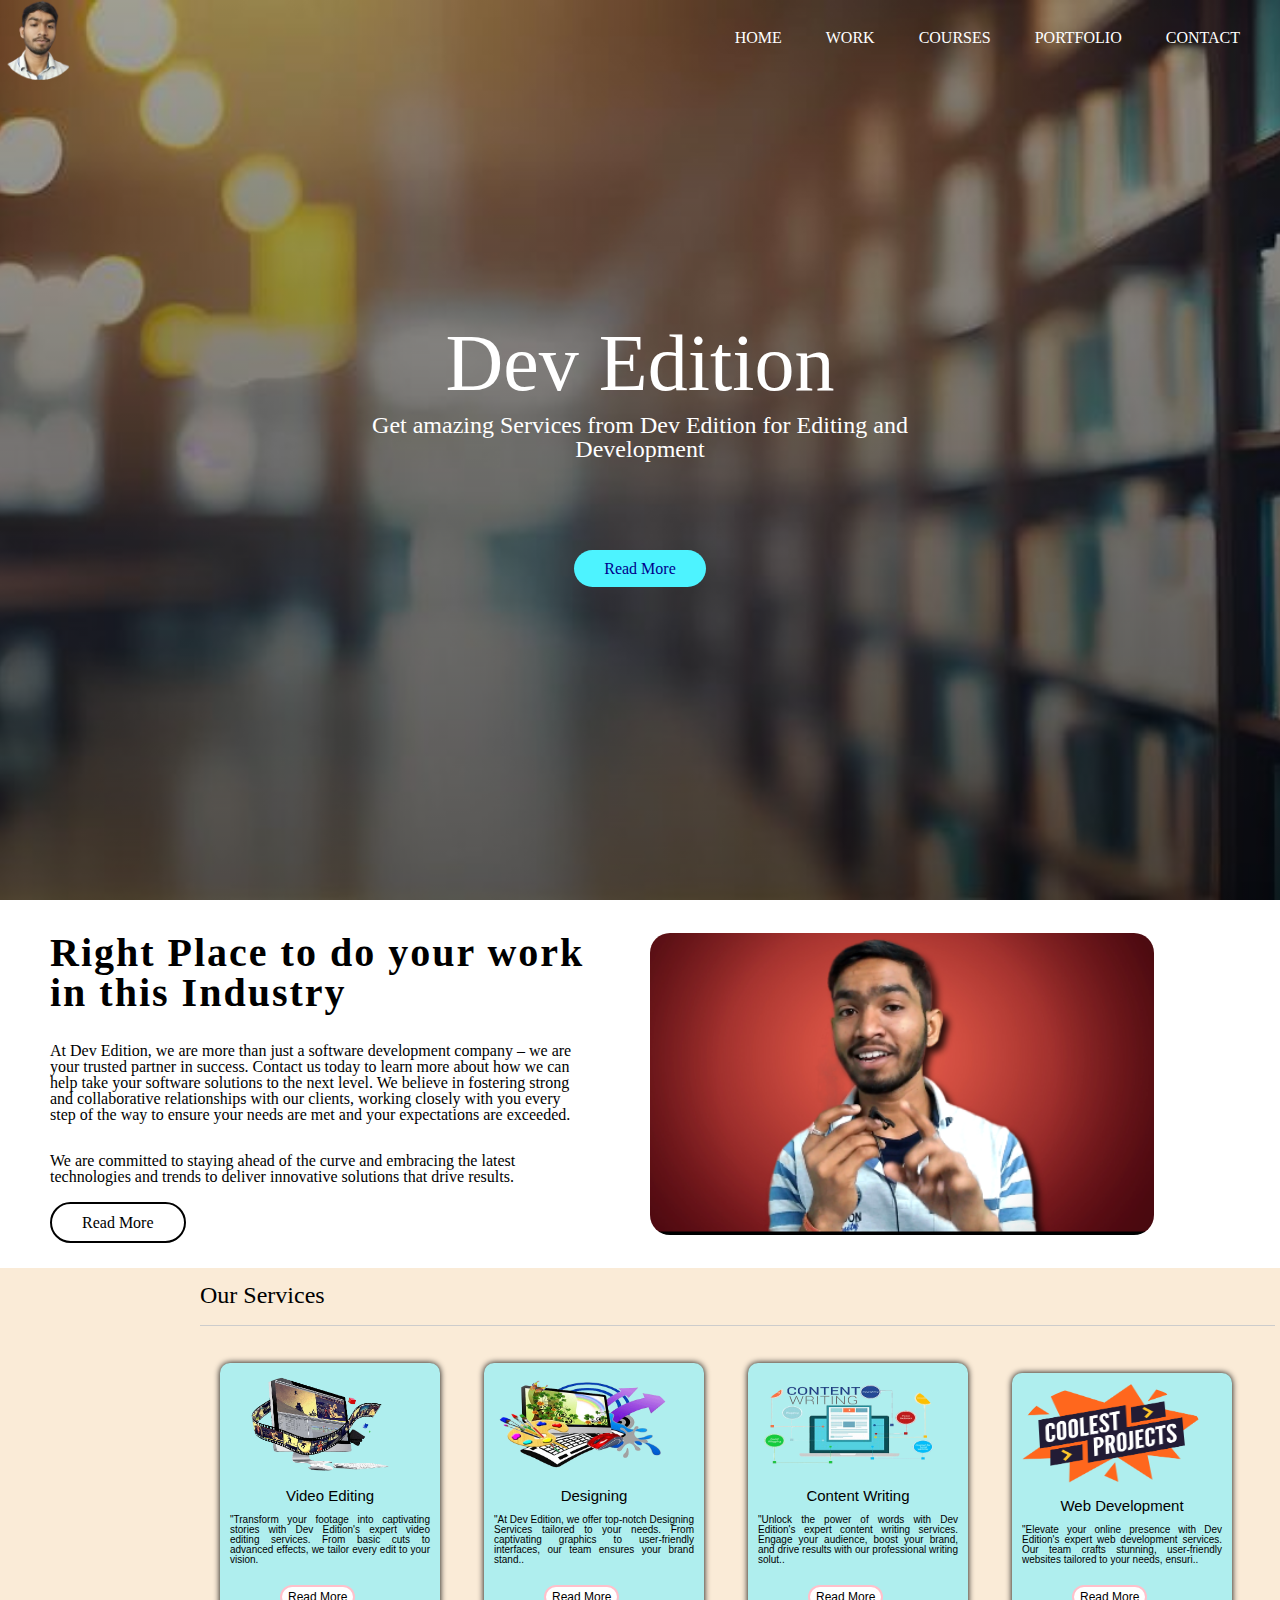
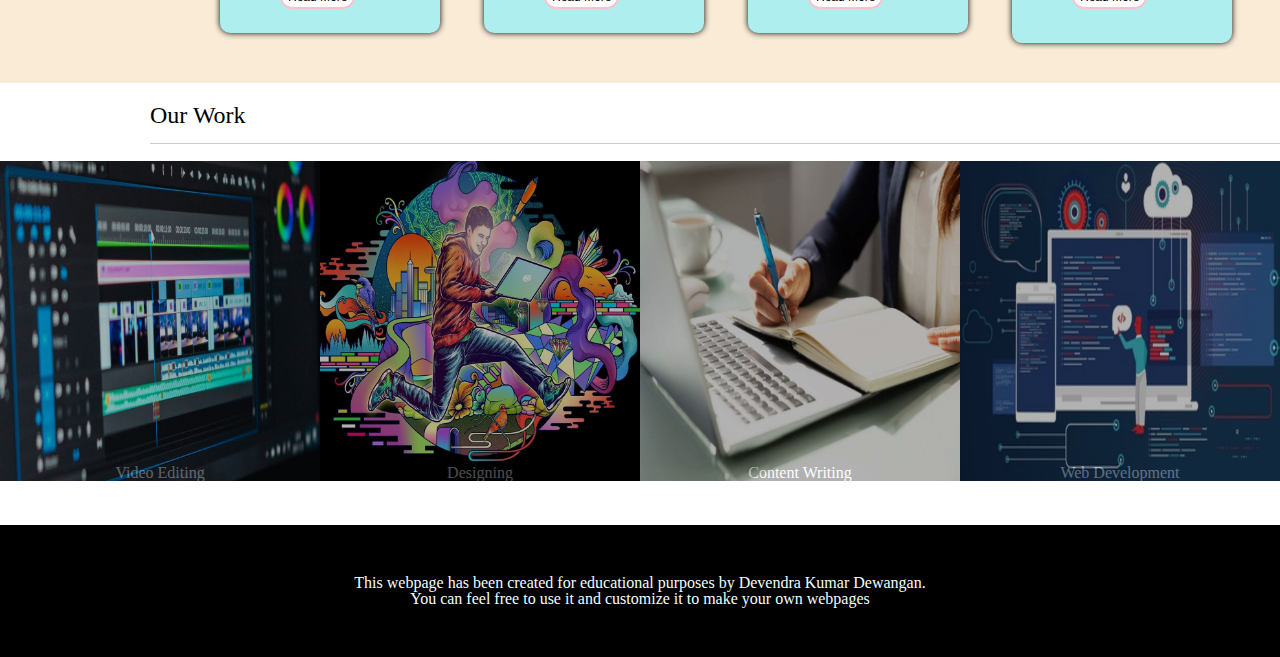
<file: index.html>
<html>
    <head>
        <title> Dev Edition - The Digital Service Agency</title>
        <link rel="stylesheet" type="text/css" href="vendors/css/fluid.css">
        <link rel="stylesheet" type="text/css" href="resources/css/style.css">
        
    </head>
    <body>
        <header>
            <nav>
                <img src="resources/img/Profile image.png" alt="TG logo" class="logo">
                <ul class="main-nav">
                    <li><a href="">Home</a></li>
                    <li><a href="https://www.youtube.com/@DevEdition002">Work</a></li>
                    <li><a href="">Courses</a></li>
                    <li><a href="DevendraProfile.html">Portfolio</a></li>
                    <li><a href="https://docs.google.com/forms/d/e/1FAIpQLSe4MQByzhrM-5MolJimonpEgA6lq37zYr7VQYS236AjN0OyGA/viewform?usp=sf_link">Contact</a></li>
                </ul>
            </nav>
            <div class="header-box">
                
                <div class="header-box-text">
                    <h1>Dev Edition</h1>
                    <h2>Get amazing Services from Dev Edition for Editing and Development</h2>    
                </div>
                    <a href="#" class="btn btn-full" target="_blank">Read More</a>     
            </div>
        </header>
        <!--About US Section-->
        <section class="about-section">
            <div class="row">
                <div class="col span_1_of_2 about-box">
                    <h2 class="about-heading"> Right Place to do your work in this Industry</h2>
                    <p class="about-para">At Dev Edition, we are more than just a software development company – we are your trusted partner in success. Contact us
                        today to learn more about how we can help take your software solutions to the next level.
                        We believe in fostering strong and collaborative relationships with our clients, working closely with you
                        every step of the way to ensure your needs are met and your expectations are exceeded.</p>
                    <p class="about-para">We are committed to staying ahead of the curve and embracing the latest technologies
                        and trends to deliver innovative solutions that drive results.</p>
                    <a href="" class="btn btn-ghost">Read More</a>
                </div>
                <div class="col span_1_of_2 about-box">
                    <img src="resources/img/about-img.png" alt="DE img on Laptop" class="laptop-image">
                </div>
            </div>  

        </section>

          <!--Card-Designing by (Techz dev) Devendra Kumar Dewangan-->

        <div class="cards-back">

            <h2 class="card-header">Our Services</h2>
            <hr>

            <div class="cards">
                    <img src="resources/img/Video Editing.png" alt="" class="cards-image">
                    
                    <div class="cards-info">

                        <h2>Video Editing</h2>
                        <p class="cards-para">"Transform your footage into captivating stories with Dev Edition's expert video editing services.
                            From basic cuts to advanced effects, we tailor every edit to your vision. </p>
                    </div> 
                    <a href="https://www.w3schools.com/html/" target="_blank" class="card-button">Read More</a>
            </div>
            
            <div class="cards">
                <img src="resources/img/Designing.png" alt="" class="cards-image">

                <div class="cards-info">

                    <h2>Designing</h2>
                    <p class="cards-para">"At Dev Edition, we offer top-notch Designing Services tailored to your needs. From captivating graphics to user-friendly interfaces,
                        our team ensures your brand stand.. </p>
                </div>
                <a href="https://www.w3schools.com/css/default.asp" target="_blank" class="card-button">Read More</a>
            </div>
            
            <div class="cards">
                <img src="resources/img/Content Writing.png" alt="" class="cards-image">

                <div class="cards-info">

                    <h2>Content Writing</h2>
                    <p class="cards-para">"Unlock the power of words with Dev Edition's expert content writing services.
                        Engage your audience, boost your brand, and drive results with our professional writing solut..</p>
                </div>
                <a href="https://www.w3schools.com/js/js_intro.asp" target="_blank" class="card-button">Read More</a>
            </div>   
            
            <div class="cards">
                <img src="resources/img/coolest projects.png" alt="" class="cards-image">

                <div class="cards-info">

                    <h2>Web Development</h2>
                    <p class="cards-para">"Elevate your online presence with Dev Edition's expert web development services.
                        Our team crafts stunning, user-friendly websites tailored to your needs, ensuri..</p>
                </div>
                <a href="#" target="_blank" class="card-button">Read More</a>
            </div>
        </div>

        <!--Our Work-->
        <section class="about-work">
            <div class="work-row">
                <h2 class="section-heading">Our Work</h2>
                <hr class="section-hr">
            </div>
            <ul class="work-portfolio">
                <li>
                    <figure class="portfolio-image">
                        <img src="resources/img/Work - Video Editing.jpg" alt="Video Editing">
                        <p class="portfolio-para">Video Editing</p>
                    </figure>
                </li>
                <li>
                    <figure class="portfolio-image">
                        <img src="resources/img/Work - Designing.jpg" alt="Desinging">
                        <p class="portfolio-para">Designing</p>
                    </figure>
                </li>
                <li>
                    <figure class="portfolio-image">
                        <img src="resources/img/Work - Content Writing.jpg" alt="Content Writing">
                        <p class="portfolio-para">Content Writing</p>
                    </figure>
                </li>
                <li>                    
                    <figure class="portfolio-image">
                        <img src="resources/img/Work - Development.jpg" alt="Web Devlopment">
                        <p class="portfolio-para">Web Development</p>
                    </figure>
                </li> 
            </ul>
        </section>

        <!--Footer Section-->
        <footer>
            <div class="footer-row">
                <p>This webpage has been created for educational purposes by Devendra Kumar Dewangan.<br>
                    You can feel free to use it and customize it to make your own webpages </p>
            </div>
        </footer>
        
    
    </body>
</html>
</file>
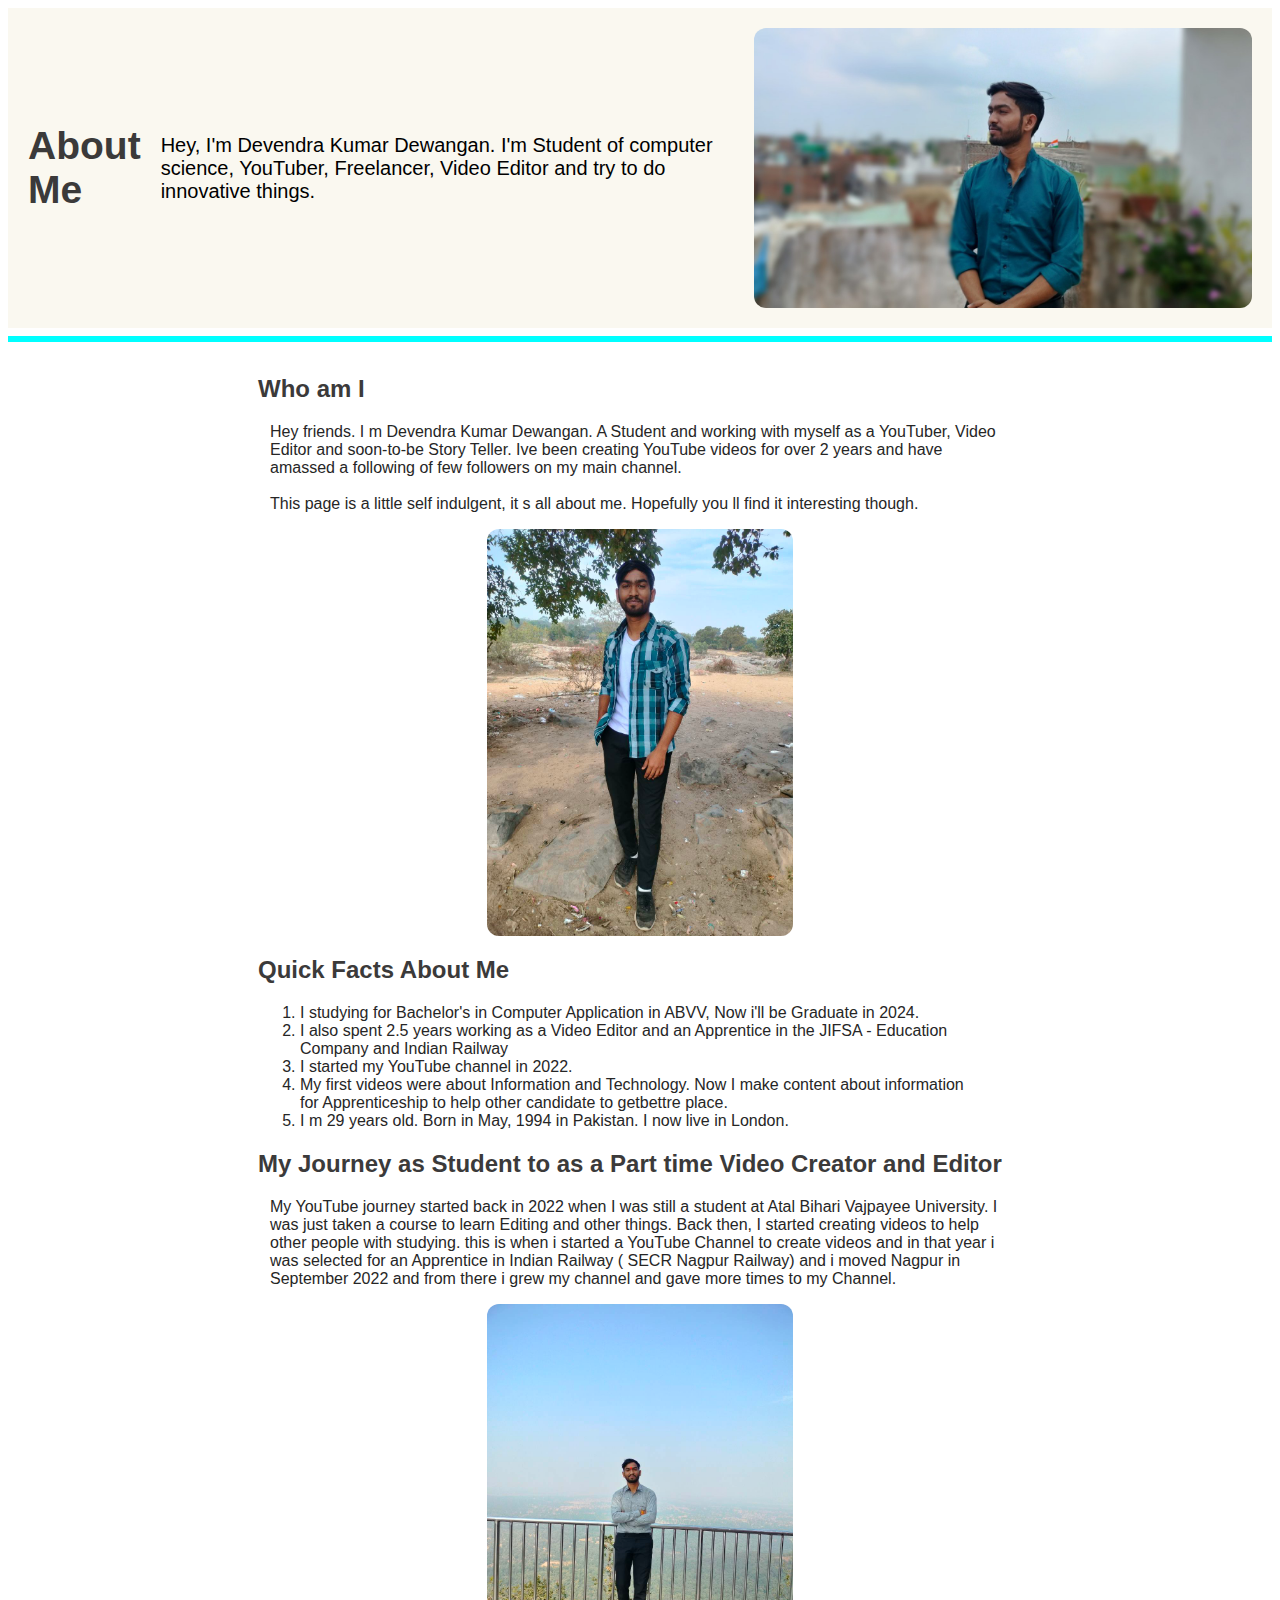
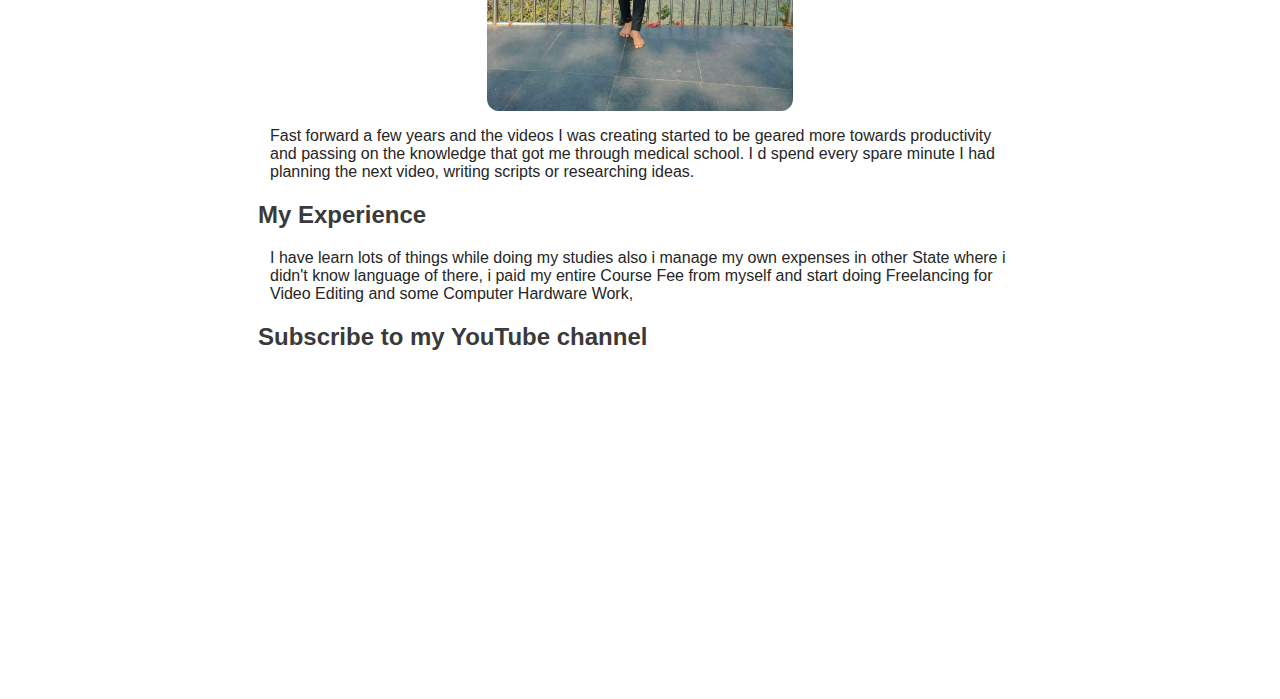
<file: DevendraProfile.html>
<html>
    <head>
        <title>About Me</title>
        <link rel="stylesheet" href="resources/css/Devendra-Profile-Style.css">
    </head>
    <body>

        
        <div class="container1">
        
        <h2 class="headings" >About Me</h2></br>
        <p class="paragraph1" id="Aboutme1">Hey, I'm Devendra Kumar Dewangan. I'm Student of computer science,
            YouTuber, Freelancer, Video Editor and try to do innovative things.</p>
            <img src="resources/img/Profile Image 1.jpeg" alt="Profile Image" class="Pimage" >
        </div>

        <hr class="new1">
        
    <div class="container2">

        <h2 class="headings">Who am I </h2>
        <p class="paragraph1">Hey friends. I m Devendra Kumar Dewangan. A Student and working  with myself as a YouTuber, Video Editor and soon-to-be Story Teller.
            Ive been creating YouTube videos for over 2 years and have amassed a following of few followers on my main
            channel.
        </br>
    </br>This page is a little self indulgent, it s all about me. Hopefully you ll find it interesting though.</p>
    <center><img src="resources/img/Who Photo.jpeg" alt="Profile Image 2" class="Pimage2" ></center>
   
    <h2 class="headings">Quick Facts About Me</h2>
    <div class="container3">
    

    <ol class="list">
        <li>I studying for Bachelor's in Computer Application in ABVV, Now i'll be Graduate in 2024.</li>
        <li>I also spent 2.5 years working as a Video Editor and an Apprentice in the JIFSA - Education Company and Indian Railway</li>
        <li>I started my YouTube channel in 2022.</li>
        <li>My first videos were about Information and Technology. Now I make content about information for Apprenticeship to help other candidate to getbettre place.</li>
        <li>I m 29 years old. Born in May, 1994 in Pakistan. I now live in London.</li>
    </ol>
    </div>    
    
    <h2 class="headings">My Journey as Student to as a Part time Video Creator and Editor </h2>
    <p class="paragraph1">My YouTube journey started back in 2022 when I was still a student at Atal Bihari Vajpayee University.
        I was just taken a course to learn Editing and other things.
        Back then, I started creating videos to help other people with studying.
        this is when i started a YouTube Channel to create videos and in that year i was selected for an Apprentice
        in Indian Railway ( SECR Nagpur Railway) and i moved Nagpur in September 2022 and from there i grew my channel and
        gave more times to my Channel.</p>
        
        <center><img src="resources/img/Journey Photo.jpeg" alt="Profile Image 2" class="Pimage2" ></center>

        <p class="paragraph1">Fast forward a few years and the videos I was creating started to be geared more towards
            productivity and passing on the knowledge that got me through medical school.
            I d spend every spare minute I had planning the next video, writing scripts or researching ideas.</p>

        <h2 class="headings">My Experience</h2>
        <P class="paragraph1">I have learn lots of things while doing my studies also i manage my own expenses in other State where i didn't know language of there,
            i paid my entire Course Fee from myself and start doing Freelancing for Video Editing and some Computer Hardware Work,
            
        </P>

        <h2 class="headings">Subscribe to my YouTube channel</h2>
        <iframe class="iframe1" width="560" height="315" src="https://www.youtube.com/embed/CEtAOSPfYSM?si=VWrXJnAq0Yr9DOPM" title="YouTube video player" frameborder="0" allow="accelerometer; autoplay; clipboard-write; encrypted-media; gyroscope; picture-in-picture; web-share" allowfullscreen></iframe>
    </div>         
    </div>
    
    </body>
</html>
</file>
<file: resources/css/style.css>
body{
    background-color:#ffff;
    text-rendering: optimizeLegibility;
    font-size: 16px;
    font-family:Cambria, Cochin, Georgia, Times, 'Times New Roman', serif;
    font-weight:300;
}
header{
    background-image:linear-gradient(rgba(0, 0, 0, 0.308),rgba(0, 0, 0, 0.637)), url(Images/header-img.jpg);
    height:100vh;
    background-size: cover;
    background-position:center;
    position: relative;

}

.header-box{
    position: absolute;
    top:50%;
    left:50%;
    transform: translate(-50%,-50%);
    text-align: center;
}

h1{
font-size:500%;
color: #ffff;
font-weight: 400;
margin-bottom: 10px;
}

h2{
    font-size:150%;
    color: #ffff;
    font-weight: 300;
    }

.header-box-text{
    margin-bottom: 100px;
}

.btn:link,
.btn:visited{
    text-decoration:none;
    padding: 10px 30px;
    border-radius: 200px;
}

.btn-full:link,
.btn-full:visited{
    background-color: #4df3ff;
    color: darkblue;

}

.btn:hover,
.btn:active{
background-color:	#00d6e6;
}

.main-nav{
    list-style: none;
    float: right;
    margin-top: 30px;
}

.main-nav li{
    display: inline-block;
    margin-right: 40px;
    text-transform: uppercase;
}

.main-nav li a:link,
.main-nav li a:visited{
text-decoration: none;
color: white;
}

.main-nav li a:hover,
.main-nav li a:active{
    border-bottom: 2px solid #00d6e6;
}

.logo{
    height: 80px;
    width: auto;
    float: left;
}



/* Card Designing */

.cards-back{
    background-color: antiquewhite;
    padding: 5px;
    margin-top: 20px;
    padding-left:200px;
    padding-bottom: 20px;
    
}

.cards-back .card-header{
 padding-bottom:02px;
 padding-top:10px;
 color: black;
 font-family:Georgia, 'Times New Roman', Times, serif;
 
}
 .card-back hr{
    color: darkturquoise;
 }

.cards{
    display: inline-block;
    flex-direction: column;
    font-family: Verdana, Geneva, Tahoma, sans-serif;
    height: 250px;
    padding: 10px;
    margin: 20px;
    width: 200px;
    background-color: paleturquoise;
    border-radius: 10px;
    box-shadow: 0px 0px 6px black;
}

.cards-image{
    width: 180px;
    height: 100px;
    border-top-right-radius: 50%;
    border-top-left-radius: 50%;
    border-bottom-left-radius: 25%;
    border-bottom-right-radius: 25%;

}

.cards-info{
    font-size: 10px;
    margin-bottom: 2em;
    padding-top: 10px;
}
.cards-para{
    padding-top: 10px;
}
.cards-info > h2 {
    font-size: 2 px;
    color: black;
    text-align: center;
    margin-top: 5px;

}

.cards-info > p{
    font-size: 2 px;
    color: black;
    text-align: justify;
    line-height: 150 px;
    margin-top: 0.2em;
}

.card-button{
    display: inline-block;
    text-decoration: none;
    margin-left: 50px;
    border: none;
    color: red;
    padding: 4px 4px;
    padding-left: 6px;
    padding-right: 6px;
    text-align: center;
    font-size: 12px;
    transition-duration: 0.4s;
    cursor: pointer;
    background-color: white; 
    color: black; 

    border: 2px solid pink;
    border-radius: 15px;
    text-align: center;
}

.card-button:hover{
    background-color: pink;
    color: white;
}

/*About Us*/
.about-section{
    padding-top: 20px;
}
.laptop-image{
     width: 80%;
     border-radius: 20px;
     border-image: space;
     
}
.about-heading{
    padding-left: 50px;
    color: #000;
    letter-spacing: 2;
    font-size: 250%;
    margin-bottom: 20px;
    font-weight: 800;

}
.about-para{
    margin-left: 50px;
    margin-right: 50px;
    margin-top: 30px;
    margin-bottom: 30px;
    font-size: medium;
}

.btn-ghost{
 margin-left: 50px;
}

.btn-ghost:link,
.btn-ghost:visited{
    border: 2px solid;
    color: black;
}

.btn-ghost:hover{
color: white;
}

/*Work Section and Below*/
.work-row{
    padding-left: 150px;
}
.about-work{
    padding-top: 20px;
    margin-bottom: 50px;
}
.section-heading{
    color: black;
}
.section-hr{
    color: #00d6e6;
}

.work-portfolio{

    list-style: none;
    width: 100%;
}

.work-portfolio li{
    display: block;
    width: 25%;
    float: left;
    text-align: center;
}
.portfolio-image{
    background-color: black;
    overflow: hidden;
}
.portfolio-image img{
    height: auto;
    width: 95%;
    opacity: 0.7;
    transform: scale(1.15);
    transition: transform 0.5s, opacity 0.5s;
}
.portfolio-para{
    color: white;
}

.portfolio-image img:hover{
    transform: scale(1);
    opacity: 1;
}
/*Footer Row*/
footer{
    margin-top: 380px;
}
.footer-row{
    padding-top: 50px;
    padding-bottom: 50px;
    background-color:black ;
    text-align: center;
    color: azure;
}
</file>
<file: resources/css/Devendra-Profile-Style.css>
.container1{
    display: flex;
    align-items: center;
    justify-content: center;
    font-size: 26px;
    padding: 20px;
    background-color: #faf8f0;
    
}
.Pimage{
    max-width: 100%;
    max-height: 100%;
    width: 620px;
    height: 280px;
    border-radius: 12px;
    
}
.new1{
    border: 3px solid aqua;
    
}
.headings{
font-family: Verdana, Geneva, Tahoma, sans-serif;
color: #3b3a3a;
 }

.paragraph1{
    font-family: 'Segoe UI', Tahoma, Geneva, Verdana, sans-serif;
    font-size: 16px;
    color: #262626;
    padding-inline: 12px;

 }
 .list{
font-family: 'Segoe UI', Tahoma, Geneva, Verdana, sans-serif;
font-size: 16px;
color: #262626;
padding-inline: 12px;

 }
 #Aboutme1{
    font-size: 20px;
    padding-left: 20px;
    color: black;
 }

.container2{
    padding-left: 250px;
    padding-top: 5px;
    padding-right: 250px;
    padding-bottom: 5px ;
}
.Pimage2{
    max-width: 40%;
    max-height: 40%;
    border-radius: 12px;
}
.container3{
    padding-inline: 30px
    ;
}

.container4{
    display: flex;
    align-items: center;
    justify-content: center;
    font-size: 32px;
    
    

}

.container5{
    padding-top: 20px;
    background-color: #faf8f0;
    padding-left: 120px;
    padding-right: 120px;
    padding-bottom: 5px ;

}

.iframe1{
    margin-left: 250px;
}
</file>
<file: vendors/css/fluid.css>
/* html5reset.css - 01/11/2011 */

html, body, div, span, object, iframe,
h1, h2, h3, h4, h5, h6, p, blockquote, pre,
abbr, address, cite, code,
del, dfn, em, img, ins, kbd, q, samp,
small, strong, sub, sup, var,
b, i,
dl, dt, dd, ol, ul, li,
fieldset, form, label, legend,
table, caption, tbody, tfoot, thead, tr, th, td,
article, aside, canvas, details, figcaption, figure, 
footer, header, hgroup, menu, nav, section, summary,
time, mark, audio, video {
    margin: 0;
    padding: 0;
    border: 0;
    outline: 0;
    font-size: 100%;
    vertical-align: baseline;
    background: transparent;
}

body {
    line-height: 1;
}

article,aside,details,figcaption,figure,
footer,header,hgroup,menu,nav,section { 
	display: block;
}

nav ul {
    list-style: none;
}

blockquote, q {
    quotes: none;
}

blockquote:before, blockquote:after,
q:before, q:after {
    content: '';
    content: none;
}

a {
    margin: 0;
    padding: 0;
    font-size: 100%;
    vertical-align: baseline;
    background: transparent;
}

/* change colours to suit your needs */
ins {
    background-color: #ff9;
    color: #000;
    text-decoration: none;
}

/* change colours to suit your needs */
mark {
    background-color: #ff9;
    color: #000; 
    font-style: italic;
    font-weight: bold;
}

del {
    text-decoration:  line-through;
}

abbr[title], dfn[title] {
    border-bottom: 1px dotted;
    cursor: help;
}

table {
    border-collapse: collapse;
    border-spacing: 0;
}

/* change border colour to suit your needs */
hr {
    display: block;
    height: 1px;
    border: 0;   
    border-top: 1px solid #cccccc;
    margin: 1em 0;
    padding: 0;
}

input, select {
    vertical-align: middle;
}



/*  SECTIONS  ============================================================================= */

.section {
	clear: both;
	padding: 0px;
	margin: 0px;
}

/*  GROUPING  ============================================================================= */


.row:before,
.row:after {
    content:"";
    display:table;
}
.row:after {
    clear:both;
}
.row {
    zoom:1; /* For IE 6/7 (trigger hasLayout) */
}

/*  GRID COLUMN SETUP   ==================================================================== */

.col {
	display: block;
	float:left;
	margin: 1% 0 1% 1.6%;
}

.col:first-child { margin-left: 0; } /* all browsers except IE6 and lower */


/*  REMOVE MARGINS AS ALL GO FULL WIDTH AT 480 PIXELS */

@media only screen and (max-width: 480px) {
	.col { 
		margin: 1% 0 1% 0%;
	}
}

/*  GRID OF TWO   ============================================================================= */


.span_2_of_2 {
	width: 100%;
}

.span_1_of_2 {
	width: 49.2%;
}

/*  GO FULL WIDTH AT LESS THAN 480 PIXELS */

@media only screen and (max-width: 480px) {
	.span_2_of_2 {
		width: 100%; 
	}
	.span_1_of_2 {
		width: 100%; 
	}
}

/*  GRID OF THREE   ============================================================================= */

	
.span_3_of_3 {
	width: 100%; 
}

.span_2_of_3 {
	width: 66.13%; 
}

.span_1_of_3 {
	width: 32.26%; 
}


/*  GO FULL WIDTH AT LESS THAN 480 PIXELS */

@media only screen and (max-width: 480px) {
	.span_3_of_3 {
		width: 100%; 
	}
	.span_2_of_3 {
		width: 100%; 
	}
	.span_1_of_3 {
		width: 100%;
	}
}

/*  GRID OF FOUR   ============================================================================= */

	
.span_4_of_4 {
	width: 100%; 
}

.span_3_of_4 {
	width: 74.6%; 
}

.span_2_of_4 {
	width: 49.2%; 
}

.span_1_of_4 {
	width: 23.8%; 
}


/*  GO FULL WIDTH AT LESS THAN 480 PIXELS */

@media only screen and (max-width: 480px) {
	.span_4_of_4 {
		width: 100%; 
	}
	.span_3_of_4 {
		width: 100%; 
	}
	.span_2_of_4 {
		width: 100%; 
	}
	.span_1_of_4 {
		width: 100%; 
	}
}
</file>
